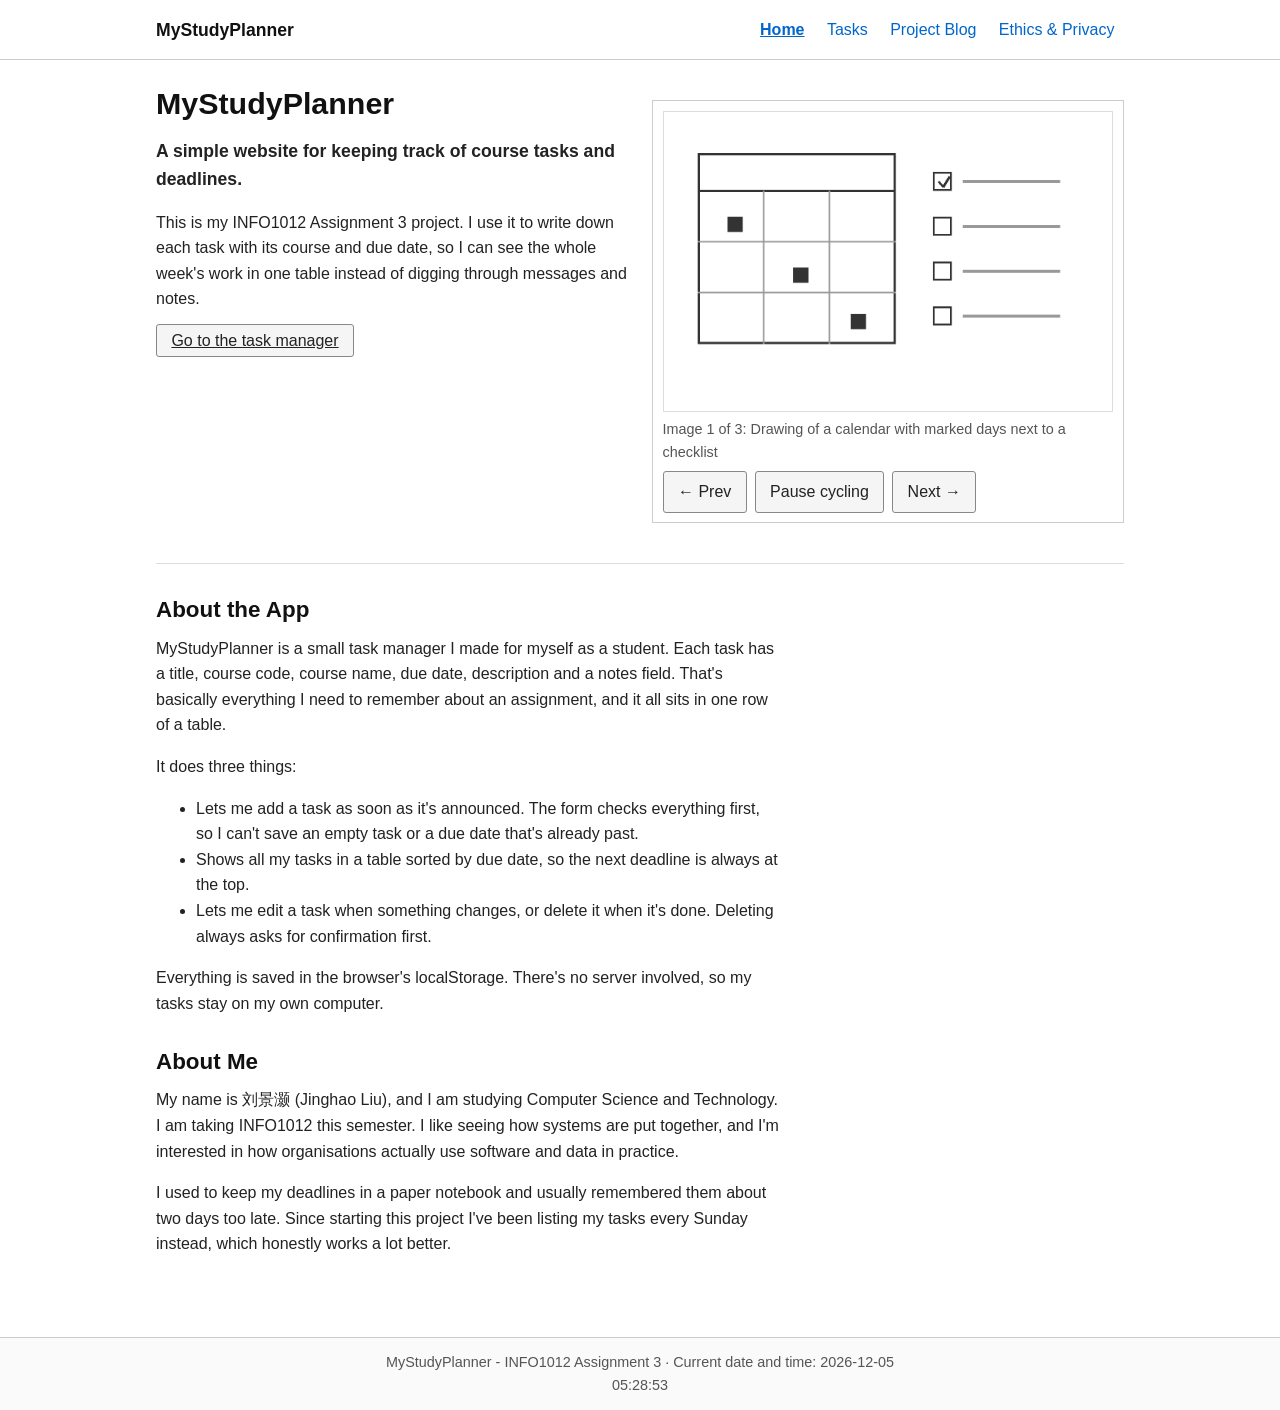
<file: index.html>
<!DOCTYPE html>
<html lang="en">
<head>
<meta charset="UTF-8">
<meta name="viewport" content="width=device-width, initial-scale=1.0">
<title>MyStudyPlanner - Home</title>
<meta name="description" content="MyStudyPlanner is a small website for keeping track of course tasks and deadlines.">
<link rel="icon" href="images/favicon.ico" type="image/x-icon">
<link rel="stylesheet" href="css/styles.css">
</head>
<body>
<header class="site-header">
  <div class="header-inner">
    <a class="brand" href="index.html">MyStudyPlanner</a>
    <nav class="site-nav" aria-label="Main navigation">
      <a href="index.html" data-nav="index">Home</a>
      <a href="tasks.html" data-nav="tasks">Tasks</a>
      <a href="blog.html" data-nav="blog">Project Blog</a>
      <a href="ethics.html" data-nav="ethics">Ethics &amp; Privacy</a>
    </nav>
  </div>
</header>

<main>
  <section class="hero">
    <div class="hero-text">
      <h1>MyStudyPlanner</h1>
      <p class="tagline">A simple website for keeping track of course tasks and deadlines.</p>
      <p>This is my INFO1012 Assignment 3 project. I use it to write down each task with its course and due date, so I can see the whole week's work in one table instead of digging through messages and notes.</p>
      <p><a class="btn" href="tasks.html">Go to the task manager</a></p>
    </div>

    <figure class="carousel" aria-label="Study-related image carousel">
      <img id="carousel-image" src="images/study-planner.png" alt="Drawing of a calendar with marked days next to a checklist" width="1200" height="800">
      <figcaption id="carousel-status" class="carousel-status" role="status" aria-live="polite">Image 1 of 3</figcaption>
      <div class="carousel-controls">
        <button type="button" id="carousel-prev" aria-label="Show previous image">&larr; Prev</button>
        <button type="button" id="carousel-toggle" aria-pressed="true">Pause</button>
        <button type="button" id="carousel-next" aria-label="Show next image">Next &rarr;</button>
      </div>
    </figure>
  </section>

  <section class="section" id="about-app">
    <h2>About the App</h2>
    <p>MyStudyPlanner is a small task manager I made for myself as a student. Each task has a title, course code, course name, due date, description and a notes field. That's basically everything I need to remember about an assignment, and it all sits in one row of a table.</p>
    <p>It does three things:</p>
    <ul>
      <li>Lets me add a task as soon as it's announced. The form checks everything first, so I can't save an empty task or a due date that's already past.</li>
      <li>Shows all my tasks in a table sorted by due date, so the next deadline is always at the top.</li>
      <li>Lets me edit a task when something changes, or delete it when it's done. Deleting always asks for confirmation first.</li>
    </ul>
    <p>Everything is saved in the browser's localStorage. There's no server involved, so my tasks stay on my own computer.</p>
  </section>

  <section class="section" id="about-me">
    <h2>About Me</h2>
    <p>My name is 刘景灏 (Jinghao Liu), and I am studying Computer Science and Technology. I am taking INFO1012 this semester. I like seeing how systems are put together, and I'm interested in how organisations actually use software and data in practice.</p>
    <p>I used to keep my deadlines in a paper notebook and usually remembered them about two days too late. Since starting this project I've been listing my tasks every Sunday instead, which honestly works a lot better.</p>
  </section>
</main>

<footer class="site-footer">
  <p>MyStudyPlanner - INFO1012 Assignment 3 &middot; Current date and time: <span data-current-datetime>loading&hellip;</span></p>
</footer>

<script src="js/shared.js"></script>
<script src="js/home.js"></script>
</body>
</html>
</file>
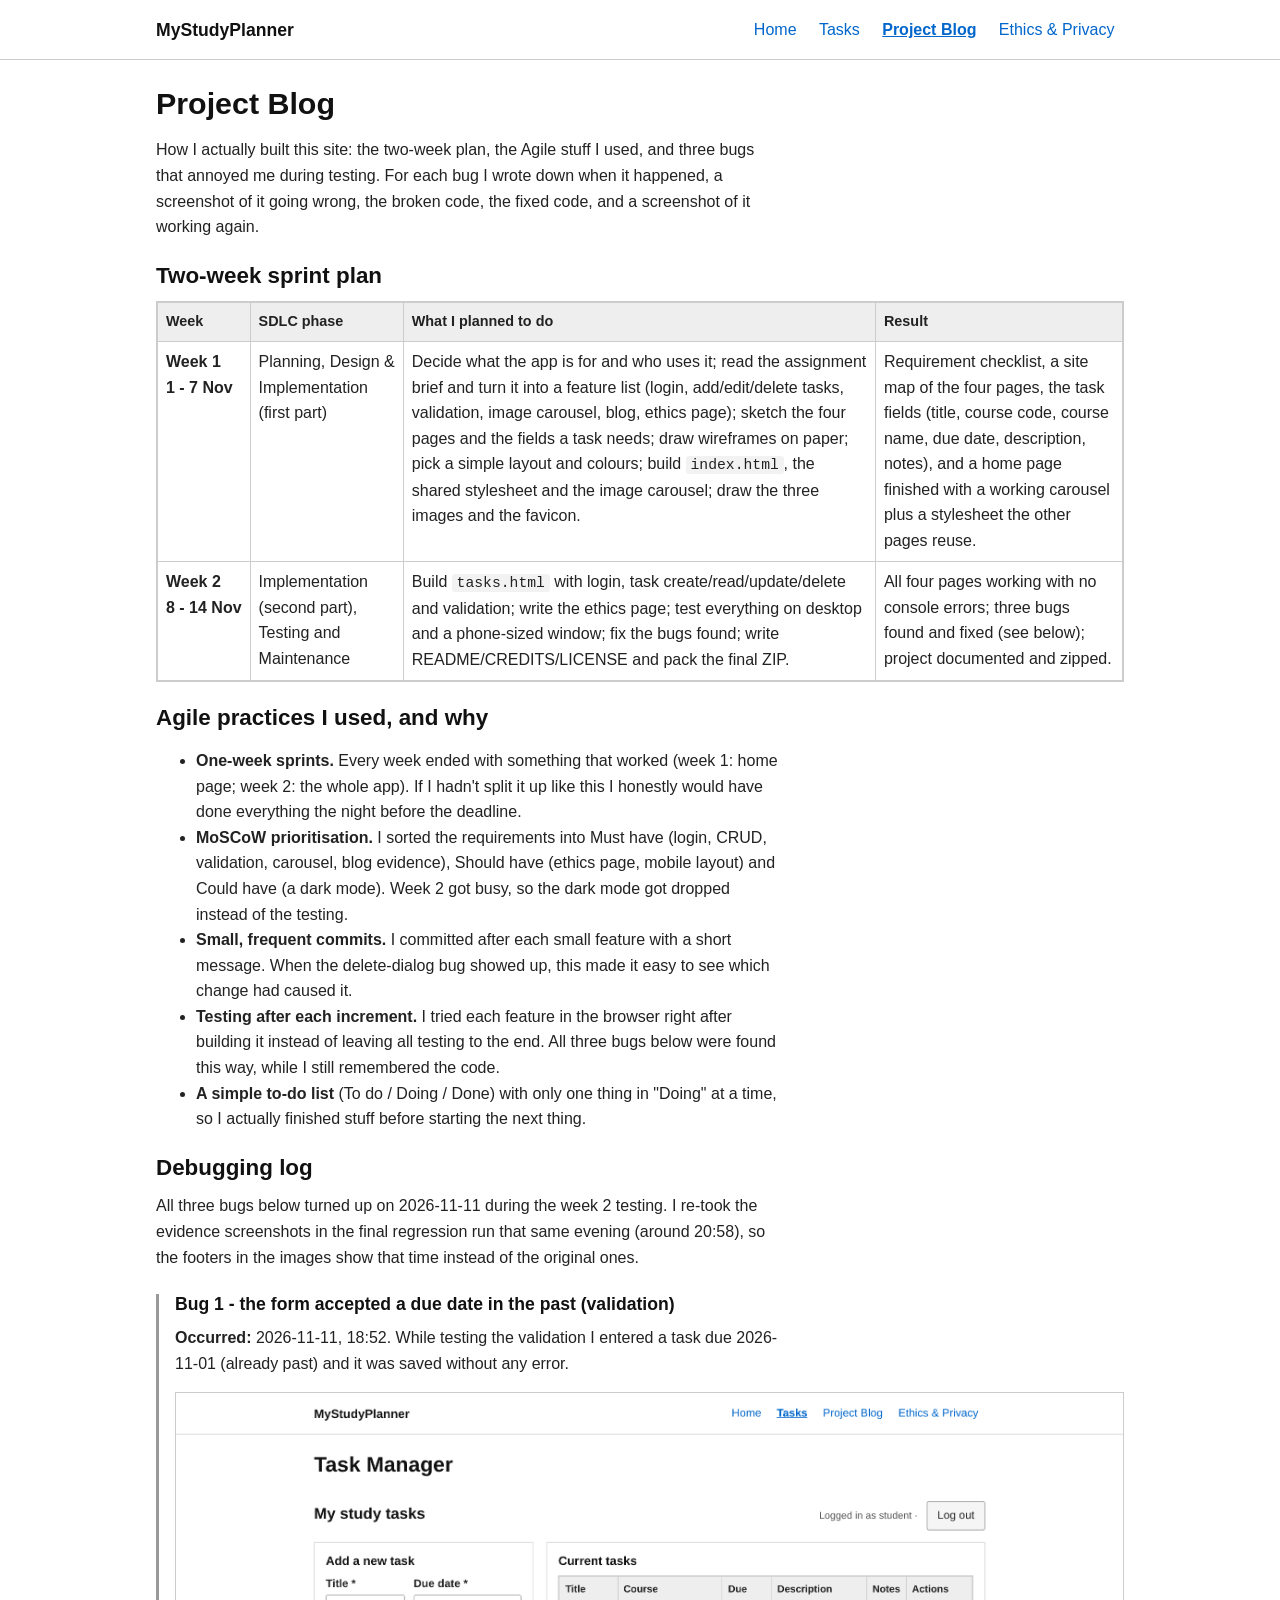
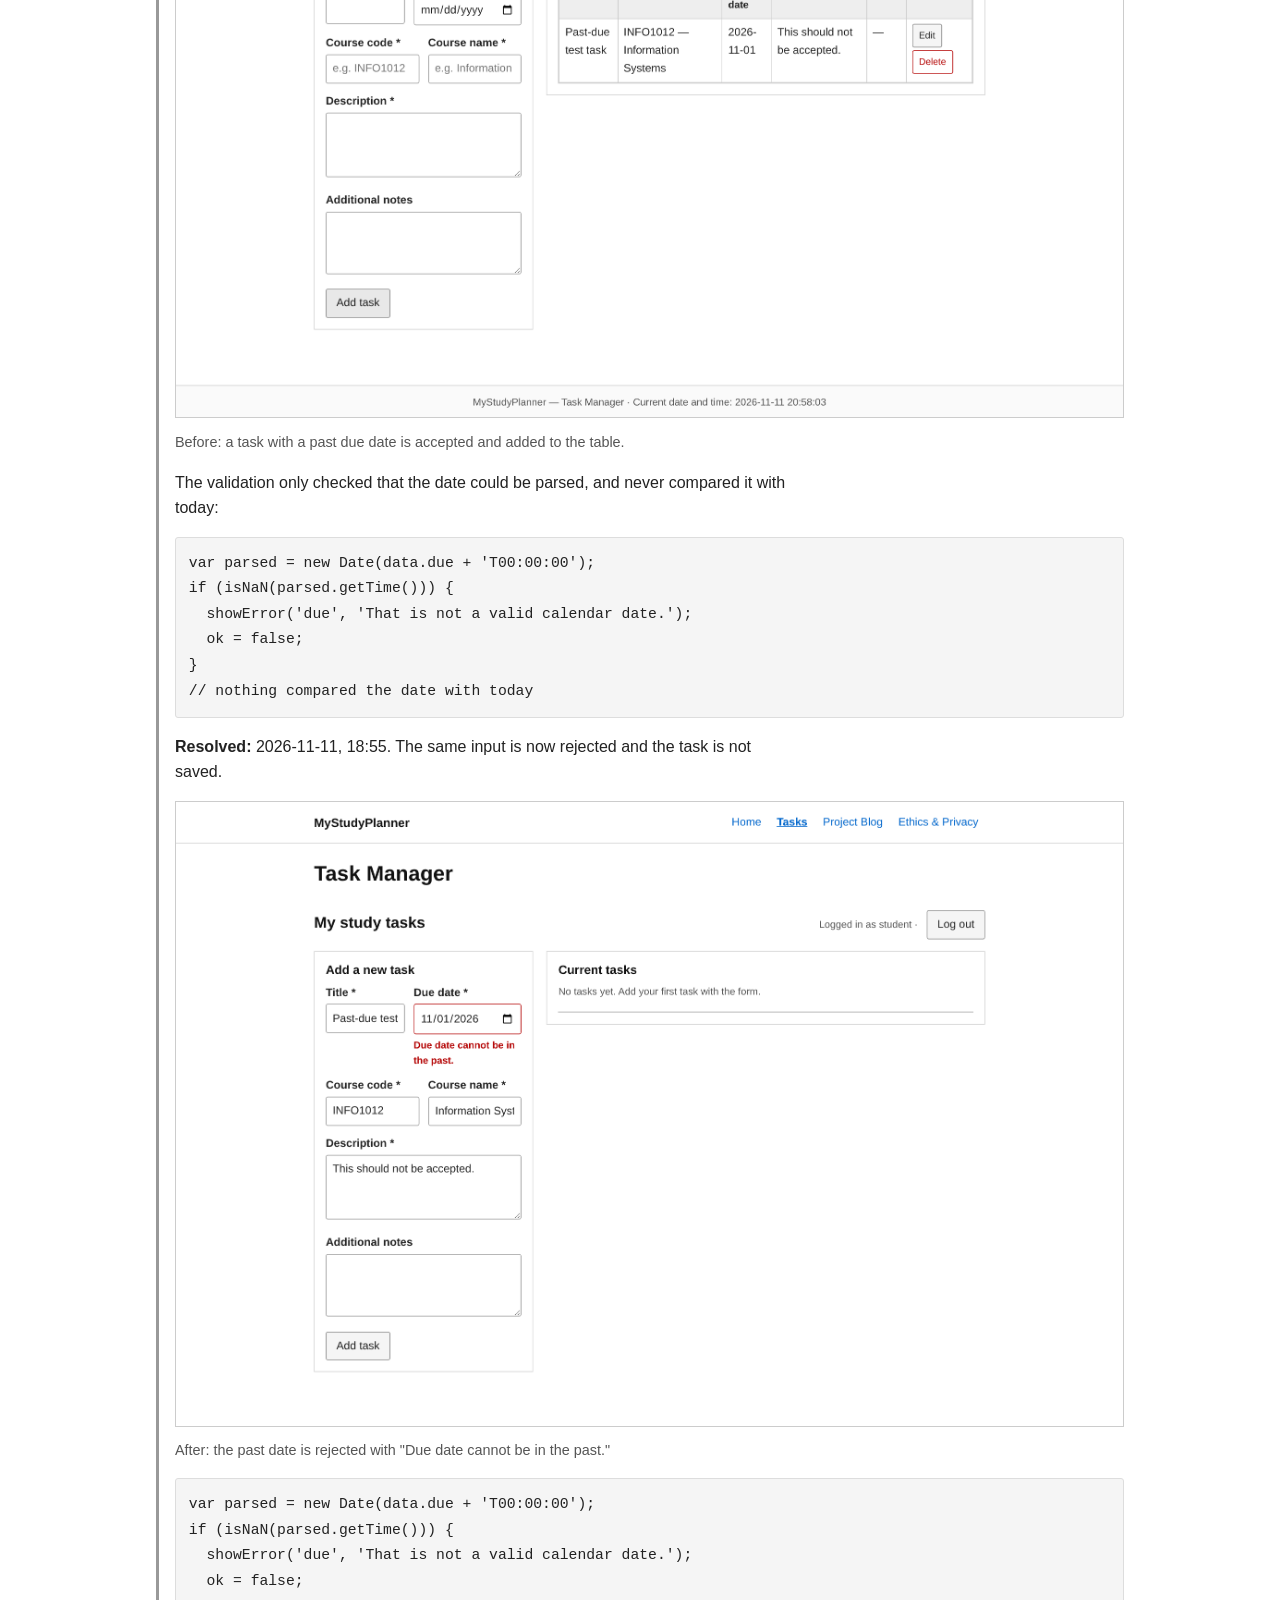
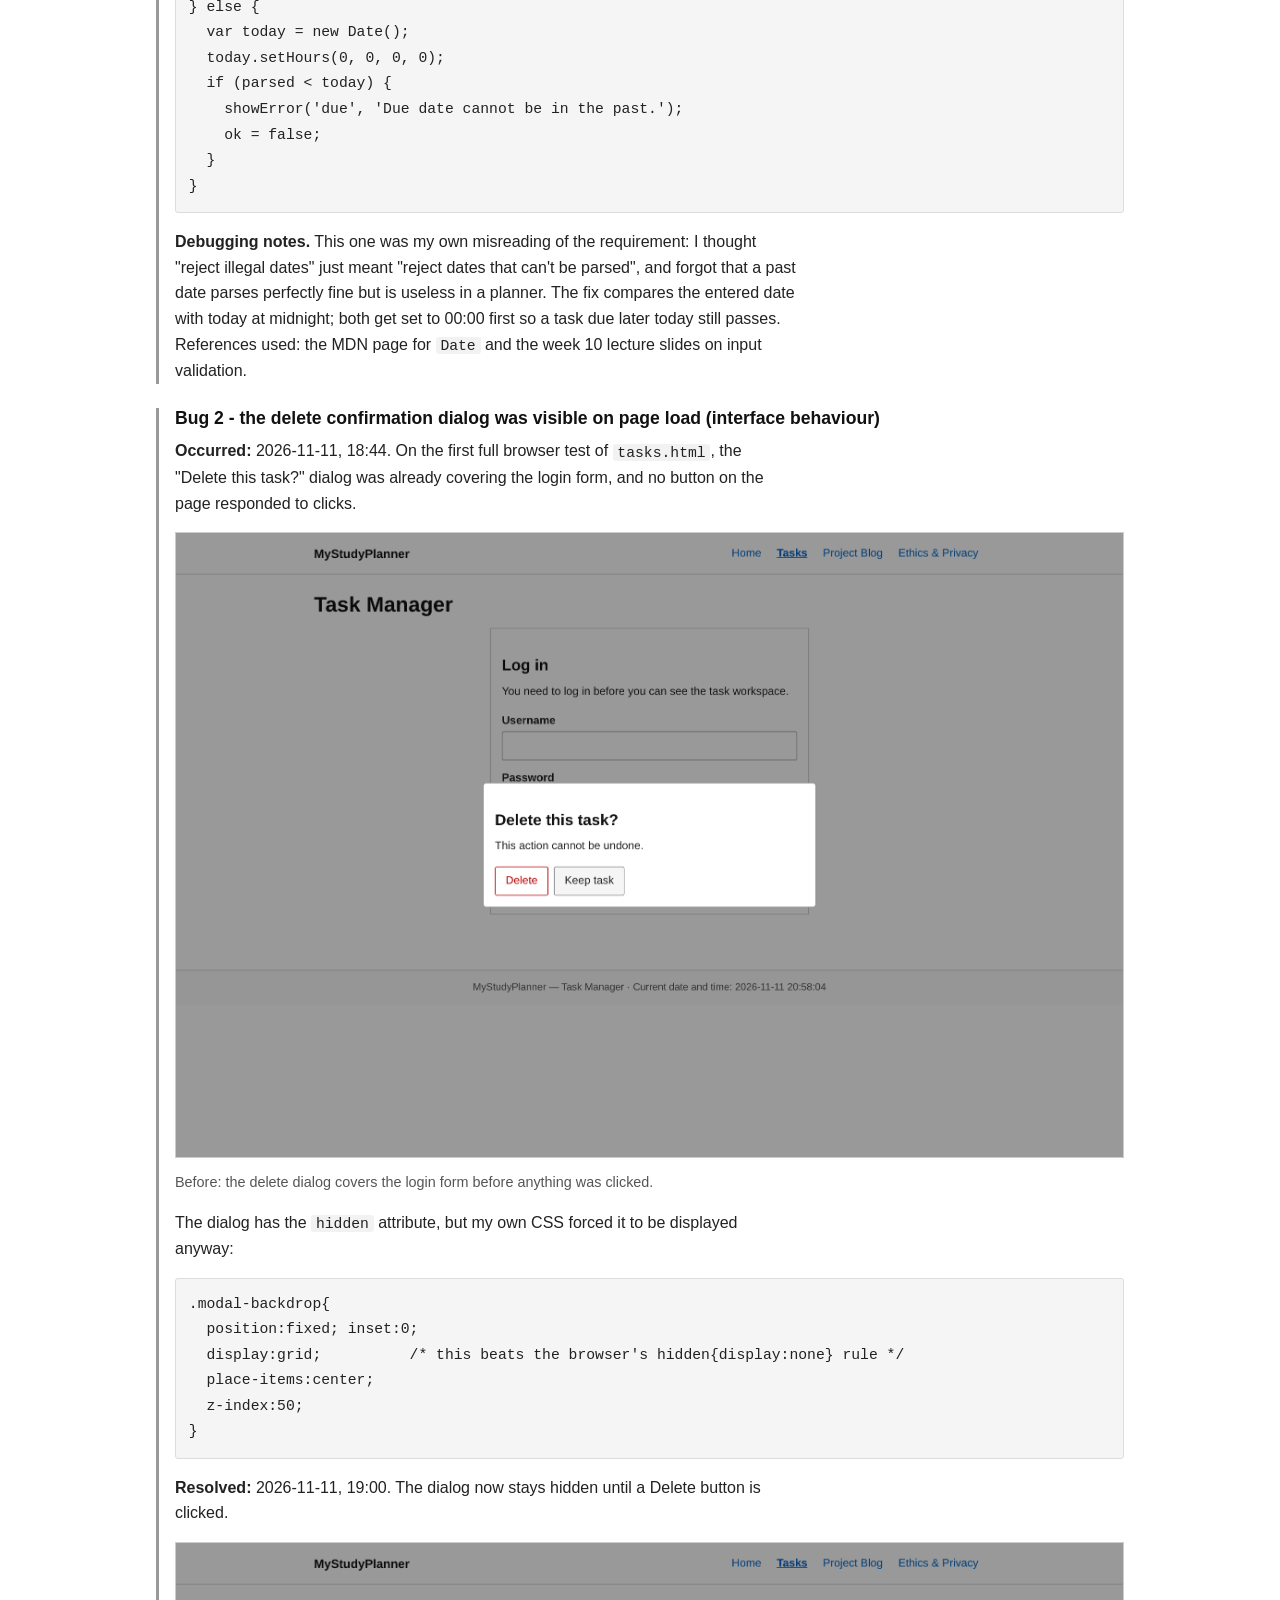
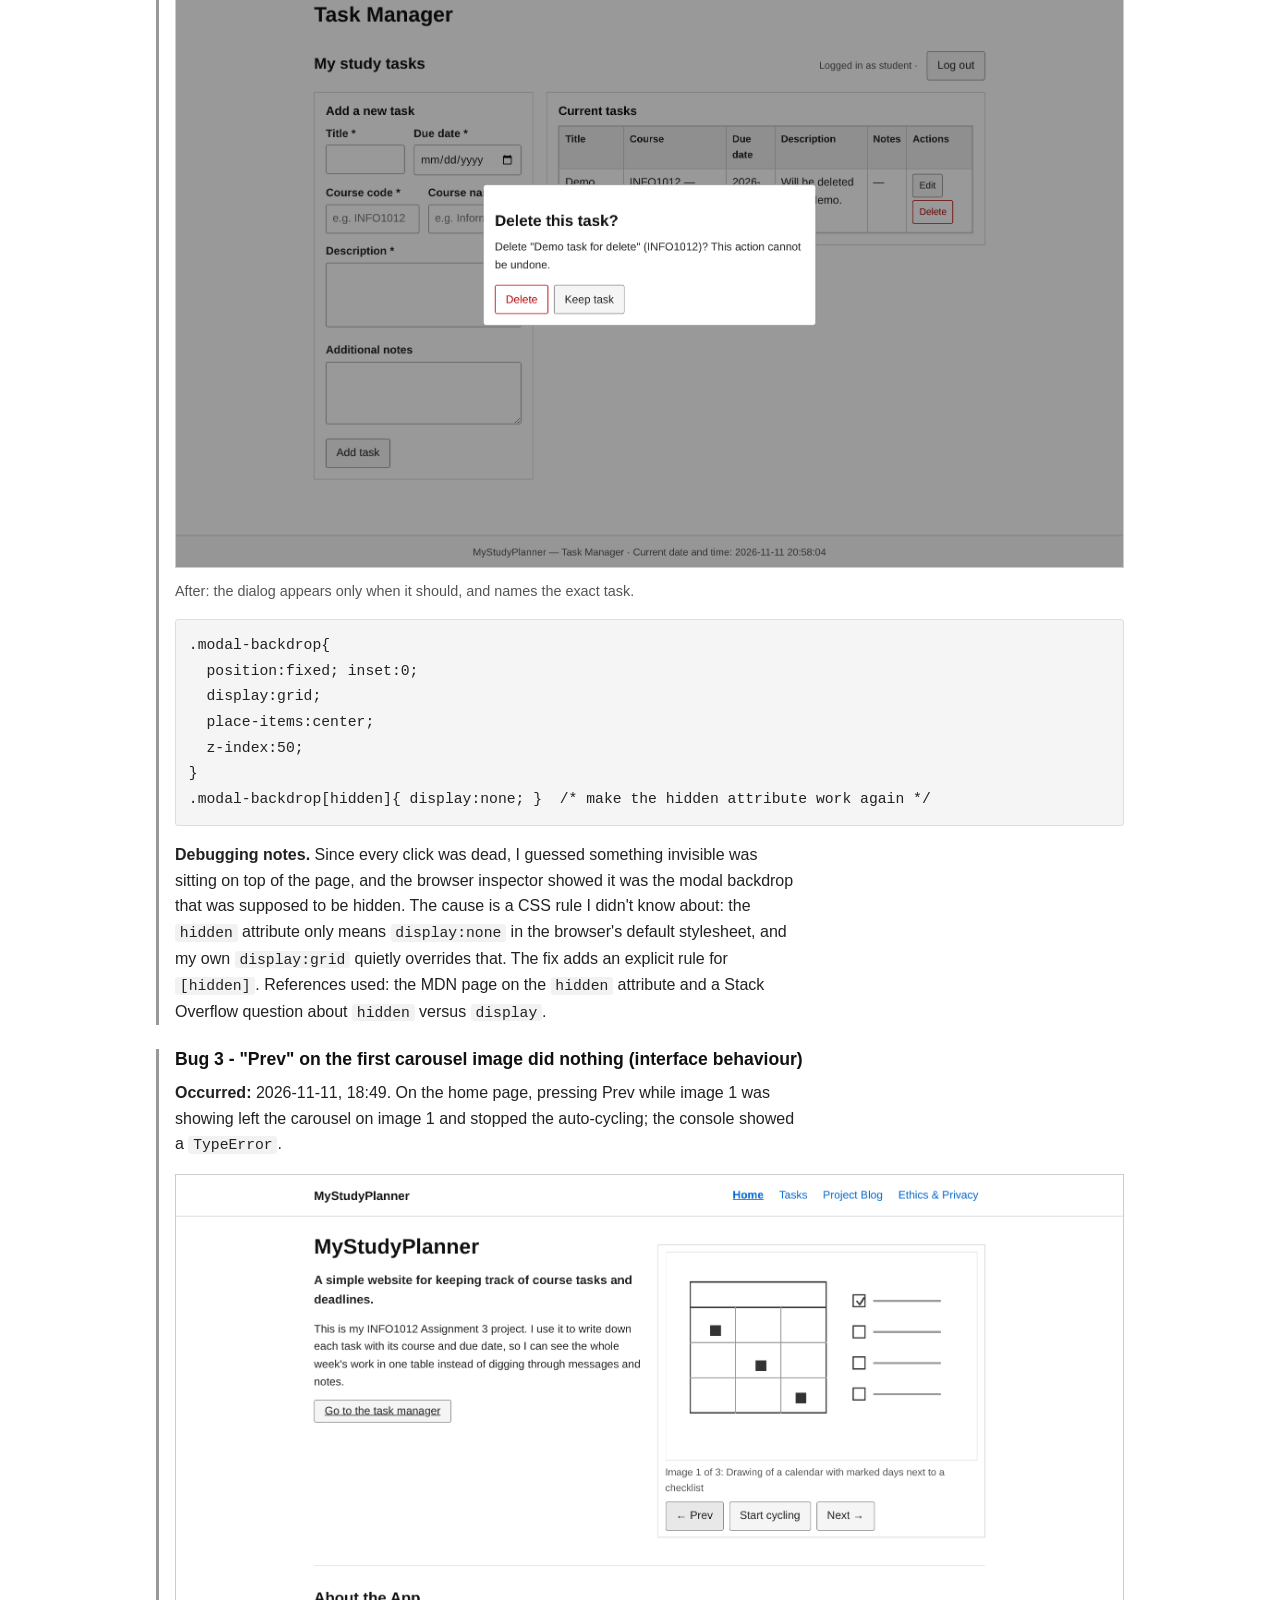
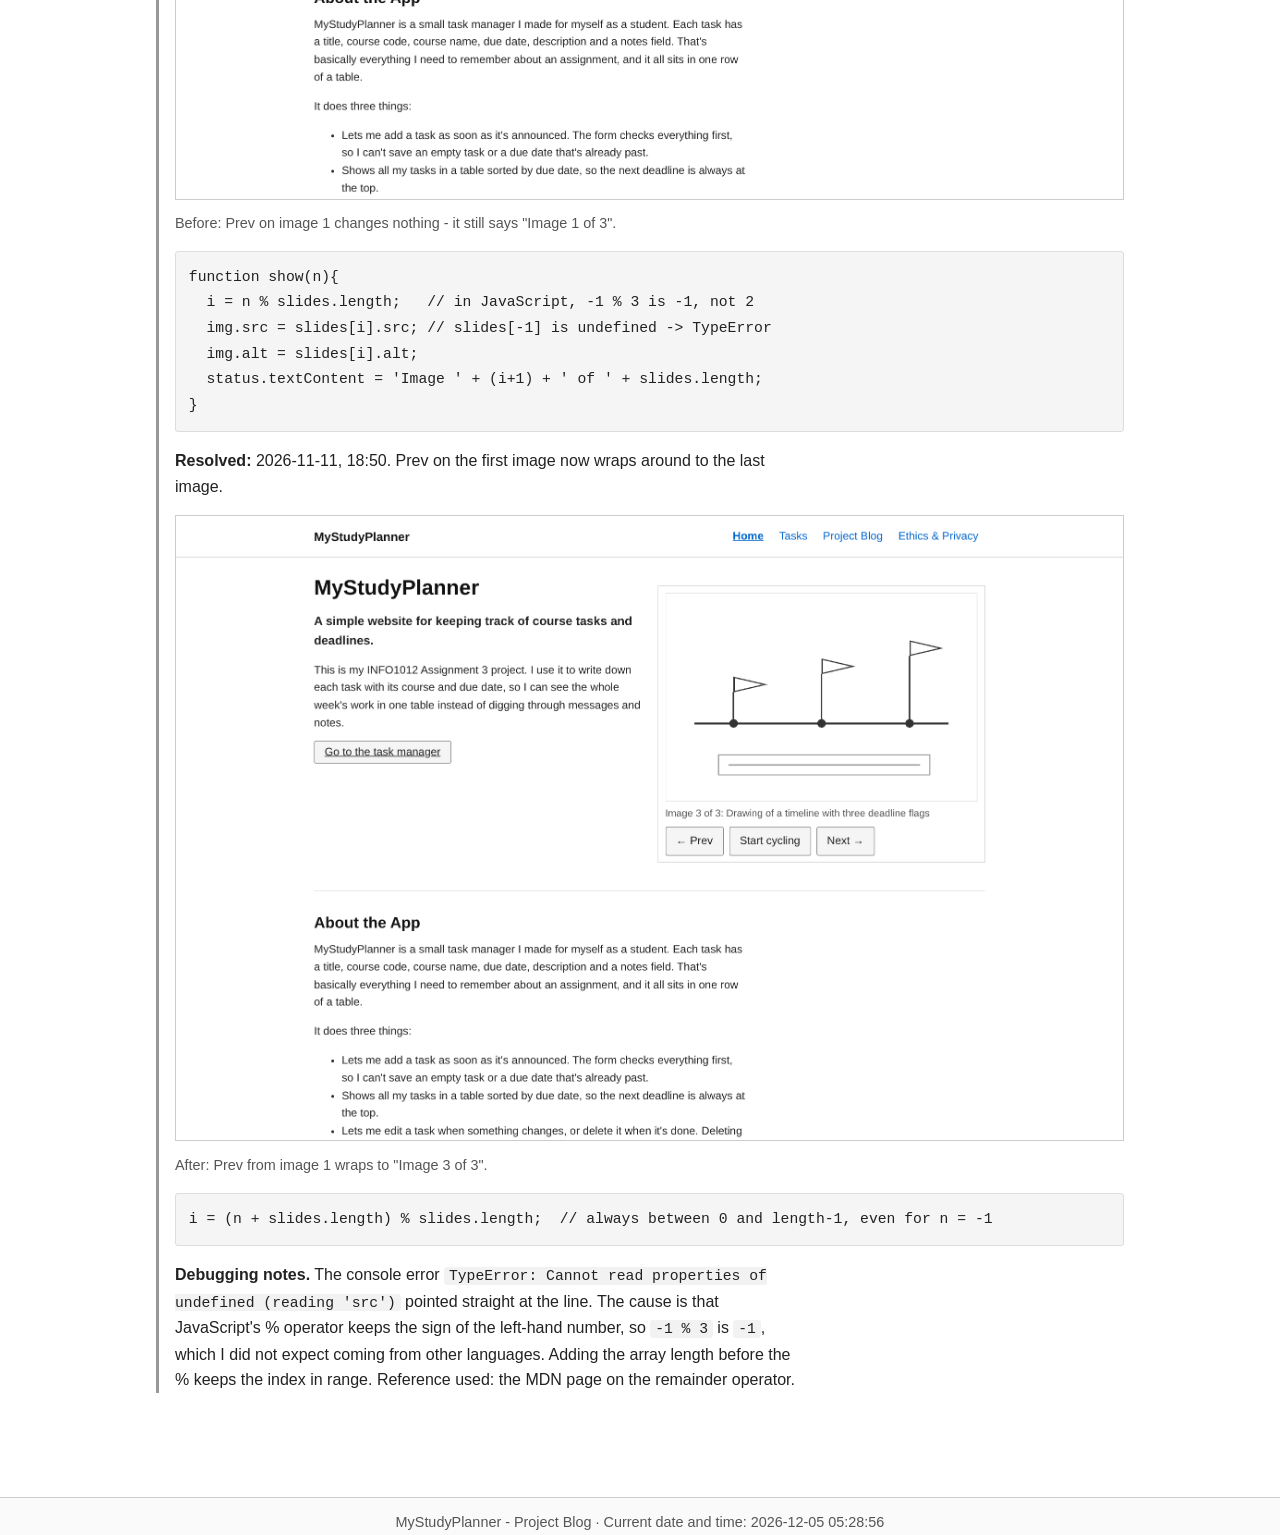
<file: blog.html>
<!DOCTYPE html>
<html lang="en">
<head>
<meta charset="UTF-8">
<meta name="viewport" content="width=device-width, initial-scale=1.0">
<title>Project Blog - MyStudyPlanner</title>
<meta name="description" content="Two-week sprint plan, Agile practices and debugging log for the MyStudyPlanner project.">
<link rel="icon" href="images/favicon.ico" type="image/x-icon">
<link rel="stylesheet" href="css/styles.css">
</head>
<body>
<header class="site-header">
  <div class="header-inner">
    <a class="brand" href="index.html">MyStudyPlanner</a>
    <nav class="site-nav" aria-label="Main navigation">
      <a href="index.html" data-nav="index">Home</a>
      <a href="tasks.html" data-nav="tasks">Tasks</a>
      <a href="blog.html" data-nav="blog">Project Blog</a>
      <a href="ethics.html" data-nav="ethics">Ethics &amp; Privacy</a>
    </nav>
  </div>
</header>

<main class="section">
  <h1>Project Blog</h1>
  <p>How I actually built this site: the two-week plan, the Agile stuff I used, and three bugs that annoyed me during testing. For each bug I wrote down when it happened, a screenshot of it going wrong, the broken code, the fixed code, and a screenshot of it working again.</p>

  <h2>Two-week sprint plan</h2>
  <div class="table-wrap">
    <table class="sprint">
      <thead>
        <tr><th scope="col">Week</th><th scope="col">SDLC phase</th><th scope="col">What I planned to do</th><th scope="col">Result</th></tr>
      </thead>
      <tbody>
        <tr>
          <td>Week 1<br>1 - 7 Nov</td>
          <td>Planning, Design &amp; Implementation (first part)</td>
          <td>Decide what the app is for and who uses it; read the assignment brief and turn it into a feature list (login, add/edit/delete tasks, validation, image carousel, blog, ethics page); sketch the four pages and the fields a task needs; draw wireframes on paper; pick a simple layout and colours; build <code>index.html</code>, the shared stylesheet and the image carousel; draw the three images and the favicon.</td>
          <td>Requirement checklist, a site map of the four pages, the task fields (title, course code, course name, due date, description, notes), and a home page finished with a working carousel plus a stylesheet the other pages reuse.</td>
        </tr>
        <tr>
          <td>Week 2<br>8 - 14 Nov</td>
          <td>Implementation (second part), Testing and Maintenance</td>
          <td>Build <code>tasks.html</code> with login, task create/read/update/delete and validation; write the ethics page; test everything on desktop and a phone-sized window; fix the bugs found; write README/CREDITS/LICENSE and pack the final ZIP.</td>
          <td>All four pages working with no console errors; three bugs found and fixed (see below); project documented and zipped.</td>
        </tr>
      </tbody>
    </table>
  </div>

  <h2>Agile practices I used, and why</h2>
  <ul>
    <li><strong>One-week sprints.</strong> Every week ended with something that worked (week 1: home page; week 2: the whole app). If I hadn't split it up like this I honestly would have done everything the night before the deadline.</li>
    <li><strong>MoSCoW prioritisation.</strong> I sorted the requirements into Must have (login, CRUD, validation, carousel, blog evidence), Should have (ethics page, mobile layout) and Could have (a dark mode). Week 2 got busy, so the dark mode got dropped instead of the testing.</li>
    <li><strong>Small, frequent commits.</strong> I committed after each small feature with a short message. When the delete-dialog bug showed up, this made it easy to see which change had caused it.</li>
    <li><strong>Testing after each increment.</strong> I tried each feature in the browser right after building it instead of leaving all testing to the end. All three bugs below were found this way, while I still remembered the code.</li>
    <li><strong>A simple to-do list</strong> (To do / Doing / Done) with only one thing in "Doing" at a time, so I actually finished stuff before starting the next thing.</li>
  </ul>

  <h2>Debugging log</h2>
  <p>All three bugs below turned up on 2026-11-11 during the week 2 testing. I re-took the evidence screenshots in the final regression run that same evening (around 20:58), so the footers in the images show that time instead of the original ones.</p>

  <article class="blog-bug">
    <h3>Bug 1 - the form accepted a due date in the past (validation)</h3>
    <p><strong>Occurred:</strong> 2026-11-11, 18:52. While testing the validation I entered a task due 2026-11-01 (already past) and it was saved without any error.</p>
    <figure>
      <img src="docs/evidence/bug-1-before.png" alt="Before the fix: a task due 2026-11-01 appears in the task table with no error message">
      <figcaption>Before: a task with a past due date is accepted and added to the table.</figcaption>
    </figure>
    <p>The validation only checked that the date could be parsed, and never compared it with today:</p>
    <pre><code>var parsed = new Date(data.due + 'T00:00:00');
if (isNaN(parsed.getTime())) {
  showError('due', 'That is not a valid calendar date.');
  ok = false;
}
// nothing compared the date with today</code></pre>
    <p><strong>Resolved:</strong> 2026-11-11, 18:55. The same input is now rejected and the task is not saved.</p>
    <figure>
      <img src="docs/evidence/bug-1-after.png" alt="After the fix: the same past date is rejected with the error Due date cannot be in the past">
      <figcaption>After: the past date is rejected with "Due date cannot be in the past."</figcaption>
    </figure>
    <pre><code>var parsed = new Date(data.due + 'T00:00:00');
if (isNaN(parsed.getTime())) {
  showError('due', 'That is not a valid calendar date.');
  ok = false;
} else {
  var today = new Date();
  today.setHours(0, 0, 0, 0);
  if (parsed &lt; today) {
    showError('due', 'Due date cannot be in the past.');
    ok = false;
  }
}</code></pre>
    <p><strong>Debugging notes.</strong> This one was my own misreading of the requirement: I thought "reject illegal dates" just meant "reject dates that can't be parsed", and forgot that a past date parses perfectly fine but is useless in a planner. The fix compares the entered date with today at midnight; both get set to 00:00 first so a task due later today still passes. References used: the MDN page for <code>Date</code> and the week 10 lecture slides on input validation.</p>
  </article>

  <article class="blog-bug">
    <h3>Bug 2 - the delete confirmation dialog was visible on page load (interface behaviour)</h3>
    <p><strong>Occurred:</strong> 2026-11-11, 18:44. On the first full browser test of <code>tasks.html</code>, the "Delete this task?" dialog was already covering the login form, and no button on the page responded to clicks.</p>
    <figure>
      <img src="docs/evidence/bug-2-before.png" alt="Before the fix: the Delete this task dialog covers the login form on page load">
      <figcaption>Before: the delete dialog covers the login form before anything was clicked.</figcaption>
    </figure>
    <p>The dialog has the <code>hidden</code> attribute, but my own CSS forced it to be displayed anyway:</p>
    <pre><code>.modal-backdrop{
  position:fixed; inset:0;
  display:grid;          /* this beats the browser's hidden{display:none} rule */
  place-items:center;
  z-index:50;
}</code></pre>
    <p><strong>Resolved:</strong> 2026-11-11, 19:00. The dialog now stays hidden until a Delete button is clicked.</p>
    <figure>
      <img src="docs/evidence/bug-2-after.png" alt="After the fix: the delete dialog appears only after clicking Delete and names the task">
      <figcaption>After: the dialog appears only when it should, and names the exact task.</figcaption>
    </figure>
    <pre><code>.modal-backdrop{
  position:fixed; inset:0;
  display:grid;
  place-items:center;
  z-index:50;
}
.modal-backdrop[hidden]{ display:none; }  /* make the hidden attribute work again */</code></pre>
    <p><strong>Debugging notes.</strong> Since every click was dead, I guessed something invisible was sitting on top of the page, and the browser inspector showed it was the modal backdrop that was supposed to be hidden. The cause is a CSS rule I didn't know about: the <code>hidden</code> attribute only means <code>display:none</code> in the browser's default stylesheet, and my own <code>display:grid</code> quietly overrides that. The fix adds an explicit rule for <code>[hidden]</code>. References used: the MDN page on the <code>hidden</code> attribute and a Stack Overflow question about <code>hidden</code> versus <code>display</code>.</p>
  </article>

  <article class="blog-bug">
    <h3>Bug 3 - "Prev" on the first carousel image did nothing (interface behaviour)</h3>
    <p><strong>Occurred:</strong> 2026-11-11, 18:49. On the home page, pressing Prev while image 1 was showing left the carousel on image 1 and stopped the auto-cycling; the console showed a <code>TypeError</code>.</p>
    <figure>
      <img src="docs/evidence/bug-3-before.png" alt="Before the fix: after pressing Prev on the first image the carousel still shows Image 1 of 3">
      <figcaption>Before: Prev on image 1 changes nothing - it still says "Image 1 of 3".</figcaption>
    </figure>
    <pre><code>function show(n){
  i = n % slides.length;   // in JavaScript, -1 % 3 is -1, not 2
  img.src = slides[i].src; // slides[-1] is undefined -&gt; TypeError
  img.alt = slides[i].alt;
  status.textContent = 'Image ' + (i+1) + ' of ' + slides.length;
}</code></pre>
    <p><strong>Resolved:</strong> 2026-11-11, 18:50. Prev on the first image now wraps around to the last image.</p>
    <figure>
      <img src="docs/evidence/bug-3-after.png" alt="After the fix: pressing Prev on the first image wraps to Image 3 of 3">
      <figcaption>After: Prev from image 1 wraps to "Image 3 of 3".</figcaption>
    </figure>
    <pre><code>i = (n + slides.length) % slides.length;  // always between 0 and length-1, even for n = -1</code></pre>
    <p><strong>Debugging notes.</strong> The console error <code>TypeError: Cannot read properties of undefined (reading 'src')</code> pointed straight at the line. The cause is that JavaScript's % operator keeps the sign of the left-hand number, so <code>-1 % 3</code> is <code>-1</code>, which I did not expect coming from other languages. Adding the array length before the % keeps the index in range. Reference used: the MDN page on the remainder operator.</p>
  </article>
</main>

<footer class="site-footer">
  <p>MyStudyPlanner - Project Blog &middot; Current date and time: <span data-current-datetime>loading&hellip;</span></p>
</footer>

<script src="js/shared.js"></script>
</body>
</html>
</file>
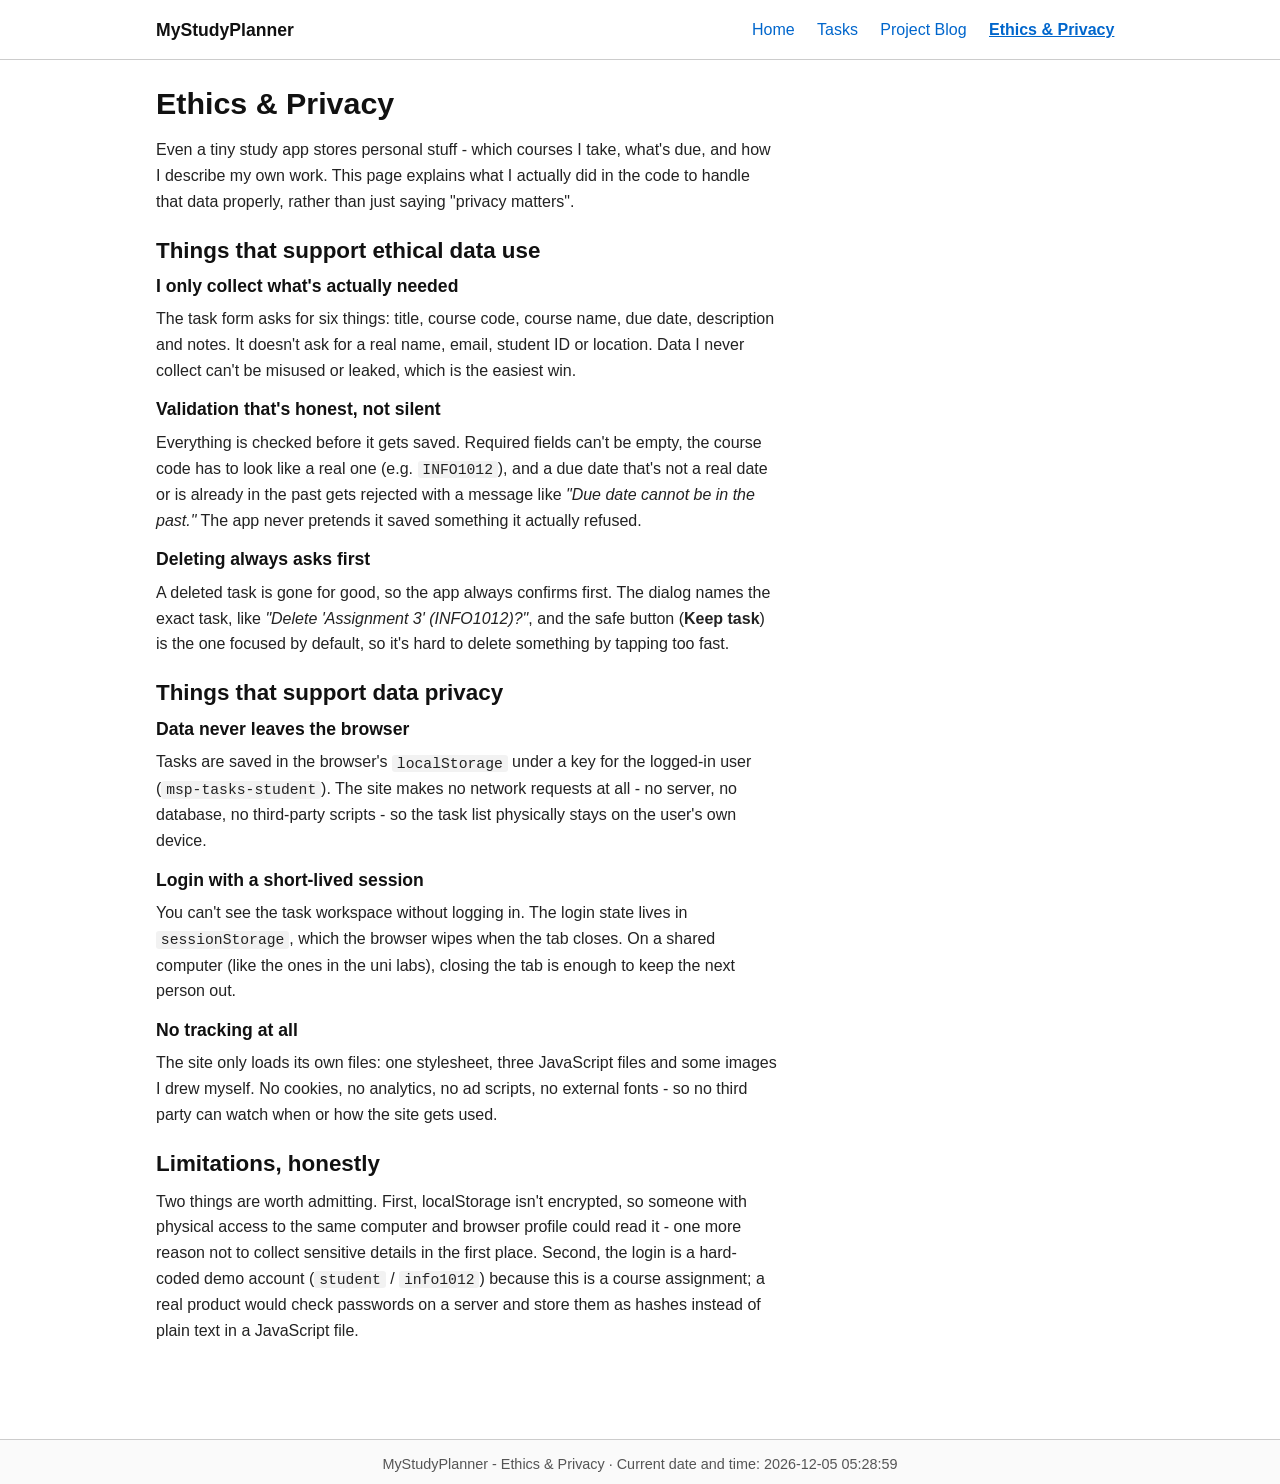
<file: ethics.html>
<!DOCTYPE html>
<html lang="en">
<head>
<meta charset="UTF-8">
<meta name="viewport" content="width=device-width, initial-scale=1.0">
<title>Ethics &amp; Privacy - MyStudyPlanner</title>
<meta name="description" content="How MyStudyPlanner handles user data in an ethical and privacy-friendly way.">
<link rel="icon" href="images/favicon.ico" type="image/x-icon">
<link rel="stylesheet" href="css/styles.css">
</head>
<body>
<header class="site-header">
  <div class="header-inner">
    <a class="brand" href="index.html">MyStudyPlanner</a>
    <nav class="site-nav" aria-label="Main navigation">
      <a href="index.html" data-nav="index">Home</a>
      <a href="tasks.html" data-nav="tasks">Tasks</a>
      <a href="blog.html" data-nav="blog">Project Blog</a>
      <a href="ethics.html" data-nav="ethics">Ethics &amp; Privacy</a>
    </nav>
  </div>
</header>

<main class="section">
  <h1>Ethics &amp; Privacy</h1>
  <p>Even a tiny study app stores personal stuff - which courses I take, what's due, and how I describe my own work. This page explains what I actually did in the code to handle that data properly, rather than just saying "privacy matters".</p>

  <h2>Things that support ethical data use</h2>
  <h3>I only collect what's actually needed</h3>
  <p>The task form asks for six things: title, course code, course name, due date, description and notes. It doesn't ask for a real name, email, student ID or location. Data I never collect can't be misused or leaked, which is the easiest win.</p>

  <h3>Validation that's honest, not silent</h3>
  <p>Everything is checked before it gets saved. Required fields can't be empty, the course code has to look like a real one (e.g. <code>INFO1012</code>), and a due date that's not a real date or is already in the past gets rejected with a message like <em>"Due date cannot be in the past."</em> The app never pretends it saved something it actually refused.</p>

  <h3>Deleting always asks first</h3>
  <p>A deleted task is gone for good, so the app always confirms first. The dialog names the exact task, like <em>"Delete 'Assignment 3' (INFO1012)?"</em>, and the safe button (<strong>Keep task</strong>) is the one focused by default, so it's hard to delete something by tapping too fast.</p>

  <h2>Things that support data privacy</h2>
  <h3>Data never leaves the browser</h3>
  <p>Tasks are saved in the browser's <code>localStorage</code> under a key for the logged-in user (<code>msp-tasks-student</code>). The site makes no network requests at all - no server, no database, no third-party scripts - so the task list physically stays on the user's own device.</p>

  <h3>Login with a short-lived session</h3>
  <p>You can't see the task workspace without logging in. The login state lives in <code>sessionStorage</code>, which the browser wipes when the tab closes. On a shared computer (like the ones in the uni labs), closing the tab is enough to keep the next person out.</p>

  <h3>No tracking at all</h3>
  <p>The site only loads its own files: one stylesheet, three JavaScript files and some images I drew myself. No cookies, no analytics, no ad scripts, no external fonts - so no third party can watch when or how the site gets used.</p>

  <h2>Limitations, honestly</h2>
  <p>Two things are worth admitting. First, localStorage isn't encrypted, so someone with physical access to the same computer and browser profile could read it - one more reason not to collect sensitive details in the first place. Second, the login is a hard-coded demo account (<code>student</code> / <code>info1012</code>) because this is a course assignment; a real product would check passwords on a server and store them as hashes instead of plain text in a JavaScript file.</p>
</main>

<footer class="site-footer">
  <p>MyStudyPlanner - Ethics &amp; Privacy &middot; Current date and time: <span data-current-datetime>loading&hellip;</span></p>
</footer>

<script src="js/shared.js"></script>
</body>
</html>
</file>
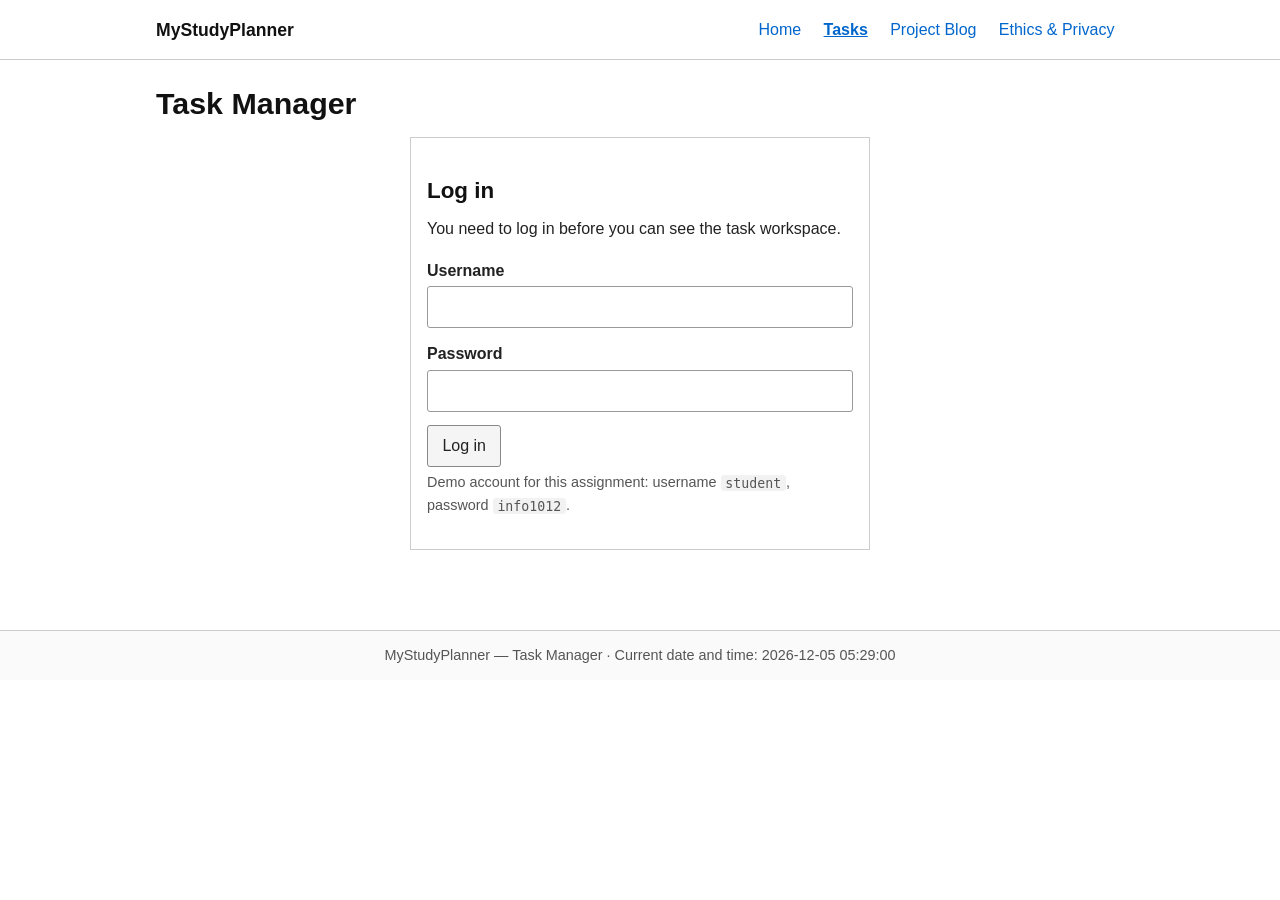
<file: tasks.html>
<!DOCTYPE html>
<html lang="en">
<head>
<meta charset="UTF-8">
<meta name="viewport" content="width=device-width, initial-scale=1.0">
<title>Tasks - MyStudyPlanner</title>
<meta name="description" content="Log in to add, view, edit and delete study tasks in MyStudyPlanner.">
<link rel="icon" href="images/favicon.ico" type="image/x-icon">
<link rel="stylesheet" href="css/styles.css">
</head>
<body>
<header class="site-header">
  <div class="header-inner">
    <a class="brand" href="index.html">MyStudyPlanner</a>
    <nav class="site-nav" aria-label="Main navigation">
      <a href="index.html" data-nav="index">Home</a>
      <a href="tasks.html" data-nav="tasks">Tasks</a>
      <a href="blog.html" data-nav="blog">Project Blog</a>
      <a href="ethics.html" data-nav="ethics">Ethics &amp; Privacy</a>
    </nav>
  </div>
</header>

<main class="section">
  <h1>Task Manager</h1>

  <!-- ============ LOGIN VIEW ============ -->
  <section id="login-view" aria-labelledby="login-heading">
    <div class="card login-card">
      <h2 id="login-heading">Log in</h2>
      <p>You need to log in before you can see the task workspace.</p>
      <form id="login-form" novalidate>
        <div class="field">
          <label for="login-username">Username</label>
          <input id="login-username" name="username" type="text" autocomplete="username" required>
        </div>
        <div class="field">
          <label for="login-password">Password</label>
          <input id="login-password" name="password" type="password" autocomplete="current-password" required>
        </div>
        <p id="login-error" class="error-message" role="alert" hidden></p>
        <button type="submit" class="btn btn-primary">Log in</button>
      </form>
      <p class="hint">Demo account for this assignment: username <code>student</code>, password <code>info1012</code>.</p>
    </div>
  </section>

  <!-- ============ WORKSPACE VIEW ============ -->
  <section id="workspace-view" aria-labelledby="workspace-heading" hidden>
    <div class="workspace-bar">
      <h2 id="workspace-heading">My study tasks</h2>
      <div>
        <span id="workspace-user" class="hint"></span>&nbsp;
        <button type="button" id="logout-btn" class="btn">Log out</button>
      </div>
    </div>

    <div class="workspace">
      <form id="task-form" class="card" novalidate>
        <h3 id="task-form-heading">Add a new task</h3>
        <input type="hidden" id="task-id">
        <div class="row">
          <div class="field">
            <label for="task-title">Title *</label>
            <input id="task-title" type="text" required>
            <p class="field-error" id="error-title" role="alert" hidden></p>
          </div>
          <div class="field">
            <label for="task-due">Due date *</label>
            <input id="task-due" type="date" required>
            <p class="field-error" id="error-due" role="alert" hidden></p>
          </div>
        </div>
        <div class="row">
          <div class="field">
            <label for="task-code">Course code *</label>
            <input id="task-code" type="text" placeholder="e.g. INFO1012" required>
            <p class="field-error" id="error-code" role="alert" hidden></p>
          </div>
          <div class="field">
            <label for="task-course">Course name *</label>
            <input id="task-course" type="text" placeholder="e.g. Information Systems" required>
            <p class="field-error" id="error-course" role="alert" hidden></p>
          </div>
        </div>
        <div class="field">
          <label for="task-desc">Description *</label>
          <textarea id="task-desc" rows="3" required></textarea>
          <p class="field-error" id="error-desc" role="alert" hidden></p>
        </div>
        <div class="field">
          <label for="task-notes">Additional notes</label>
          <textarea id="task-notes" rows="2"></textarea>
        </div>
        <div class="form-actions">
          <button type="submit" id="task-submit" class="btn btn-primary">Add task</button>
          <button type="button" id="task-cancel" class="btn" hidden>Cancel editing</button>
        </div>
      </form>

      <div class="card">
        <h3>Current tasks</h3>
        <p id="task-empty" class="hint">No tasks yet. Add your first task with the form.</p>
        <div class="table-wrap">
          <table id="task-table" hidden>
            <thead>
              <tr>
                <th scope="col">Title</th>
                <th scope="col">Course</th>
                <th scope="col">Due date</th>
                <th scope="col">Description</th>
                <th scope="col">Notes</th>
                <th scope="col">Actions</th>
              </tr>
            </thead>
            <tbody id="task-tbody"></tbody>
          </table>
        </div>
      </div>
    </div>
  </section>
</main>

<!-- Custom delete confirmation modal -->
<div id="confirm-modal" class="modal-backdrop" hidden>
  <div class="modal" role="dialog" aria-modal="true" aria-labelledby="confirm-title">
    <h2 id="confirm-title">Delete this task?</h2>
    <p id="confirm-text">This action cannot be undone.</p>
    <div class="form-actions">
      <button type="button" id="confirm-yes" class="btn btn-danger">Delete</button>
      <button type="button" id="confirm-no" class="btn">Keep task</button>
    </div>
  </div>
</div>

<footer class="site-footer">
  <p>MyStudyPlanner &mdash; Task Manager &middot; Current date and time: <span data-current-datetime>loading&hellip;</span></p>
</footer>

<script src="js/shared.js"></script>
<script src="js/tasks.js"></script>
</body>
</html>
</file>
<file: css/styles.css>
/* MyStudyPlanner - plain stylesheet for all four pages */

*{box-sizing:border-box}

body{
  margin:0;
  background:#ffffff;
  color:#222222;
  font:16px/1.6 Arial, Helvetica, "PingFang SC", "Microsoft YaHei", sans-serif;
}

h1,h2,h3{color:#111111;line-height:1.25;margin:0 0 .5em}
h1{font-size:1.9rem}
h2{font-size:1.4rem;margin-top:1.4rem}
h3{font-size:1.1rem}

p{max-width:70ch;margin:.3rem 0 1rem}
ul{max-width:70ch}

a{color:#0066cc}
a:visited{color:#551a8b}

:focus-visible{outline:2px solid #0066cc;outline-offset:2px}

/* header and navigation */
.site-header{border-bottom:1px solid #cccccc;background:#ffffff}
.header-inner{
  max-width:1000px;margin:0 auto;padding:.7rem 1rem;
  display:flex;align-items:center;justify-content:space-between;gap:1rem;flex-wrap:wrap;
}
.brand{font-weight:bold;font-size:1.1rem;color:#111111;text-decoration:none}
.site-nav{display:flex;flex-wrap:wrap;gap:.2rem}
.site-nav a{color:#0066cc;text-decoration:none;padding:.35rem .6rem;border-radius:3px}
.site-nav a:hover{background:#f0f0f0}
.site-nav a.active{font-weight:bold;text-decoration:underline}

main{max-width:1000px;margin:0 auto;padding:1.5rem 1rem 3rem}

.site-footer{
  border-top:1px solid #cccccc;color:#555555;background:#fafafa;
  padding:.8rem 1rem;text-align:center;font-size:.9rem;
}
.site-footer p{margin:0 auto}

/* home page */
.hero{
  display:grid;grid-template-columns:1fr 1fr;gap:1.5rem;align-items:start;
  margin-bottom:2rem;padding-bottom:1.5rem;border-bottom:1px solid #dddddd;
}
.tagline{font-weight:bold;font-size:1.1rem}

.carousel{border:1px solid #cccccc;padding:.6rem;background:#ffffff}
.carousel img{width:100%;height:auto;display:block;border:1px solid #dddddd}
.carousel-status{color:#555555;font-size:.9rem;margin:.4rem 0}
.carousel-controls{display:flex;gap:.5rem;flex-wrap:wrap}

/* buttons */
.btn,button{
  font:inherit;color:#222222;background:#f5f5f5;
  border:1px solid #888888;border-radius:3px;
  padding:.45rem .9rem;cursor:pointer;min-height:40px;
}
.btn:hover,button:hover{background:#e8e8e8}
.btn-danger{background:#ffffff;border-color:#b30000;color:#b30000}
.btn-danger:hover{background:#fbeaea}
.btn-small{padding:.3rem .55rem;font-size:.85rem;min-height:34px;margin:0 .25rem .25rem 0}

/* cards and forms */
.card{border:1px solid #cccccc;padding:1rem;background:#ffffff}
.login-card{max-width:460px;margin:0 auto}
.workspace{display:grid;grid-template-columns:minmax(280px,.8fr) minmax(0,1.6fr);gap:1.2rem;align-items:start}
.workspace-bar{display:flex;align-items:baseline;justify-content:space-between;gap:1rem;flex-wrap:wrap;margin-bottom:1rem}

.field{margin-bottom:.8rem}
form .row{display:grid;grid-template-columns:1fr 1fr;gap:.8rem}
label{display:block;font-weight:bold;margin-bottom:.2rem}
input,textarea,select{
  width:100%;font:inherit;color:#222222;background:#ffffff;
  border:1px solid #999999;border-radius:3px;padding:.45rem .55rem;
}
textarea{min-height:90px;resize:vertical}
input[aria-invalid=true],textarea[aria-invalid=true]{border-color:#b30000}

.form-actions{display:flex;gap:.5rem;flex-wrap:wrap;margin-top:.3rem}
.hint{color:#555555;font-size:.9rem}
.error-message{
  color:#b30000;font-weight:bold;background:#fbeaea;
  border:1px solid #b30000;border-radius:3px;padding:.5rem .6rem;
}
.field-error{color:#b30000;font-size:.88rem;font-weight:bold;margin:.2rem 0 0}
code{background:#f2f2f2;border-radius:3px;padding:.05rem .3rem}

/* tables */
.table-wrap{overflow-x:auto;border:1px solid #cccccc;background:#ffffff}
table{border-collapse:collapse;width:100%;min-width:540px;background:#ffffff}
th,td{border:1px solid #cccccc;padding:.45rem .5rem;text-align:left;vertical-align:top}
th{background:#eeeeee;font-size:.9rem}
.sprint td:first-child{font-weight:bold;white-space:nowrap}

/* modal dialog */
.modal-backdrop{
  position:fixed;inset:0;background:rgba(0,0,0,.4);
  display:grid;place-items:center;padding:1rem;z-index:50;
}
.modal-backdrop[hidden]{display:none}
.modal{
  max-width:480px;width:100%;background:#ffffff;
  border:1px solid #888888;border-radius:4px;padding:1rem;
}

/* blog */
.blog-bug{border-left:3px solid #999999;padding-left:1rem;margin:1.5rem 0}
pre{
  background:#f5f5f5;border:1px solid #dddddd;border-radius:3px;
  padding:.8rem;overflow:auto;max-width:100%;
}
pre code{background:none;padding:0}
code{font-family:Consolas,Menlo,monospace;font-size:.92em}
figure{margin:1rem 0}
figure img{max-width:100%;border:1px solid #cccccc}
figcaption{color:#555555;font-size:.9rem;margin-top:.3rem}

.section{margin-bottom:2rem}

/* smaller screens */
@media (max-width:860px){
  .hero,.workspace,form .row{grid-template-columns:1fr}
  .header-inner{align-items:flex-start;flex-direction:column}
  main{padding:1rem .8rem 2.5rem}
  table{min-width:560px}
}

@media (prefers-reduced-motion:reduce){
  *{scroll-behavior:auto!important;transition:none!important;animation:none!important}
}
</file>
